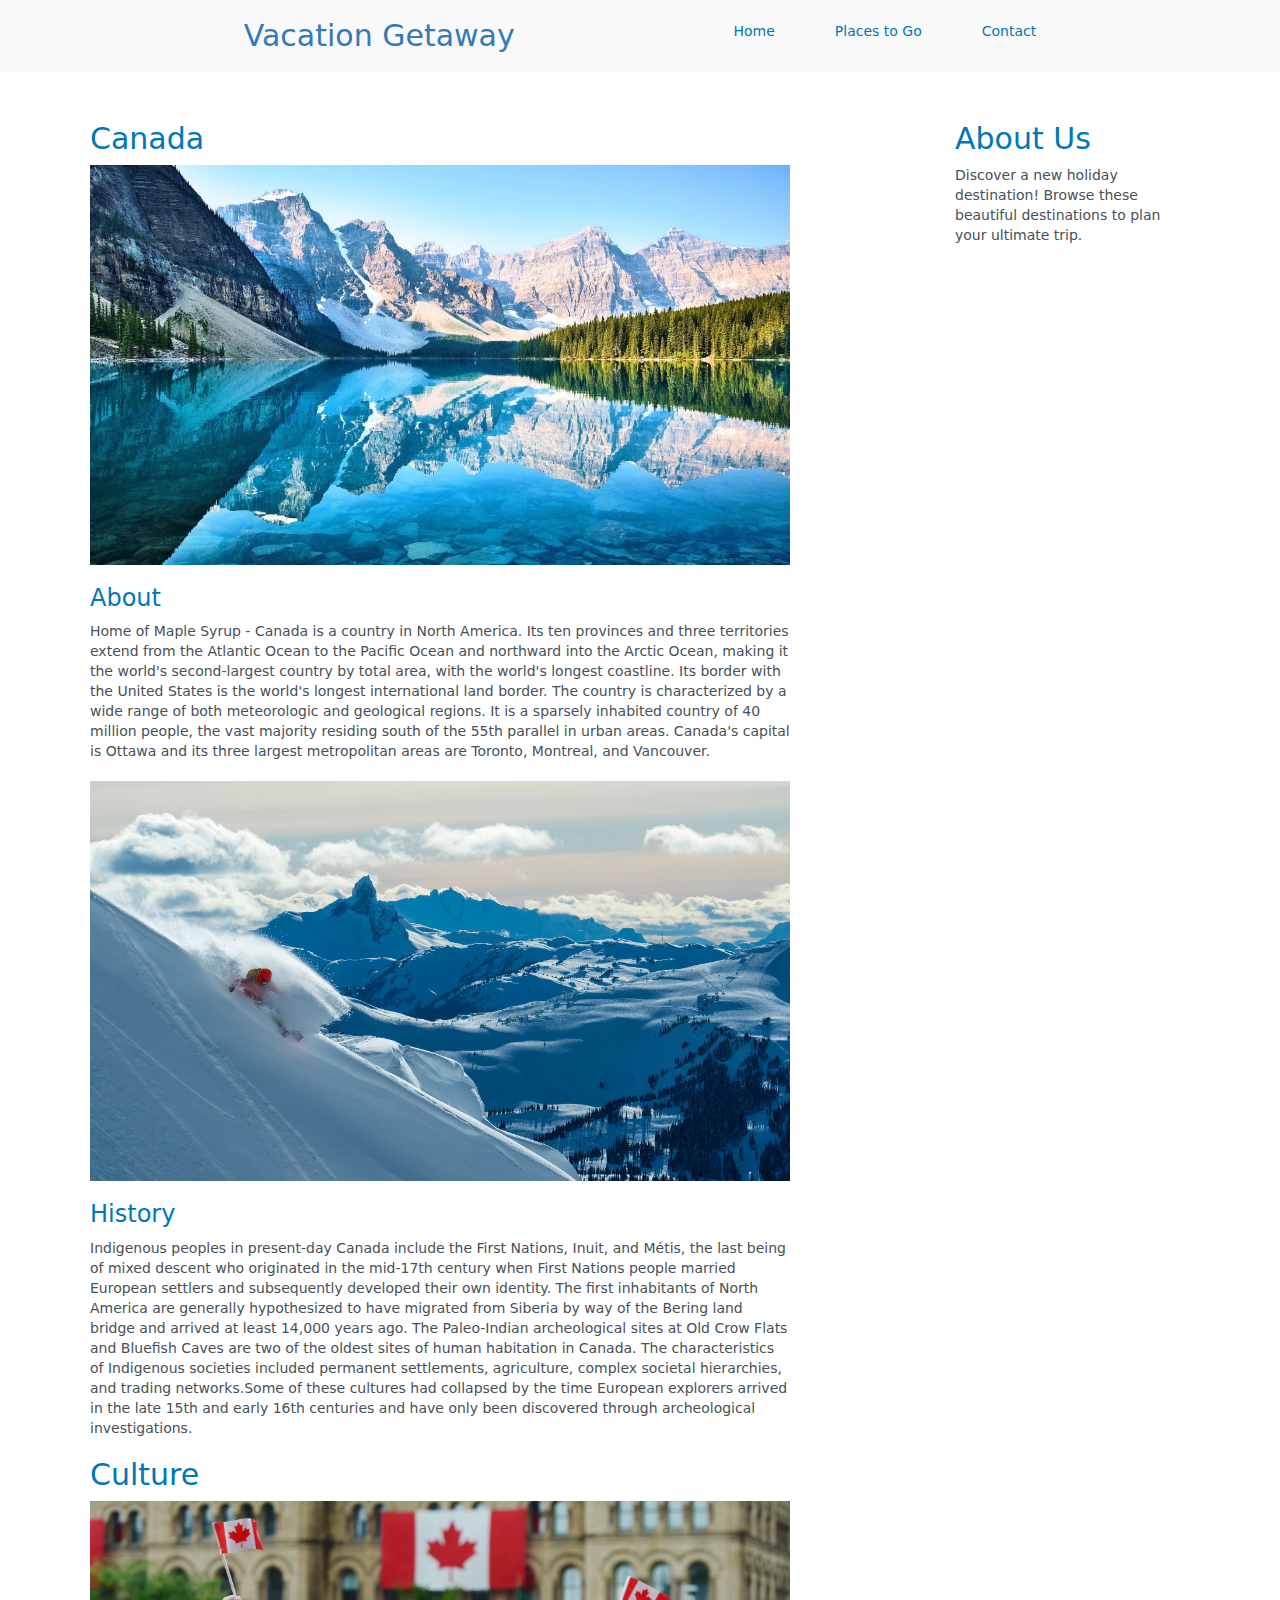
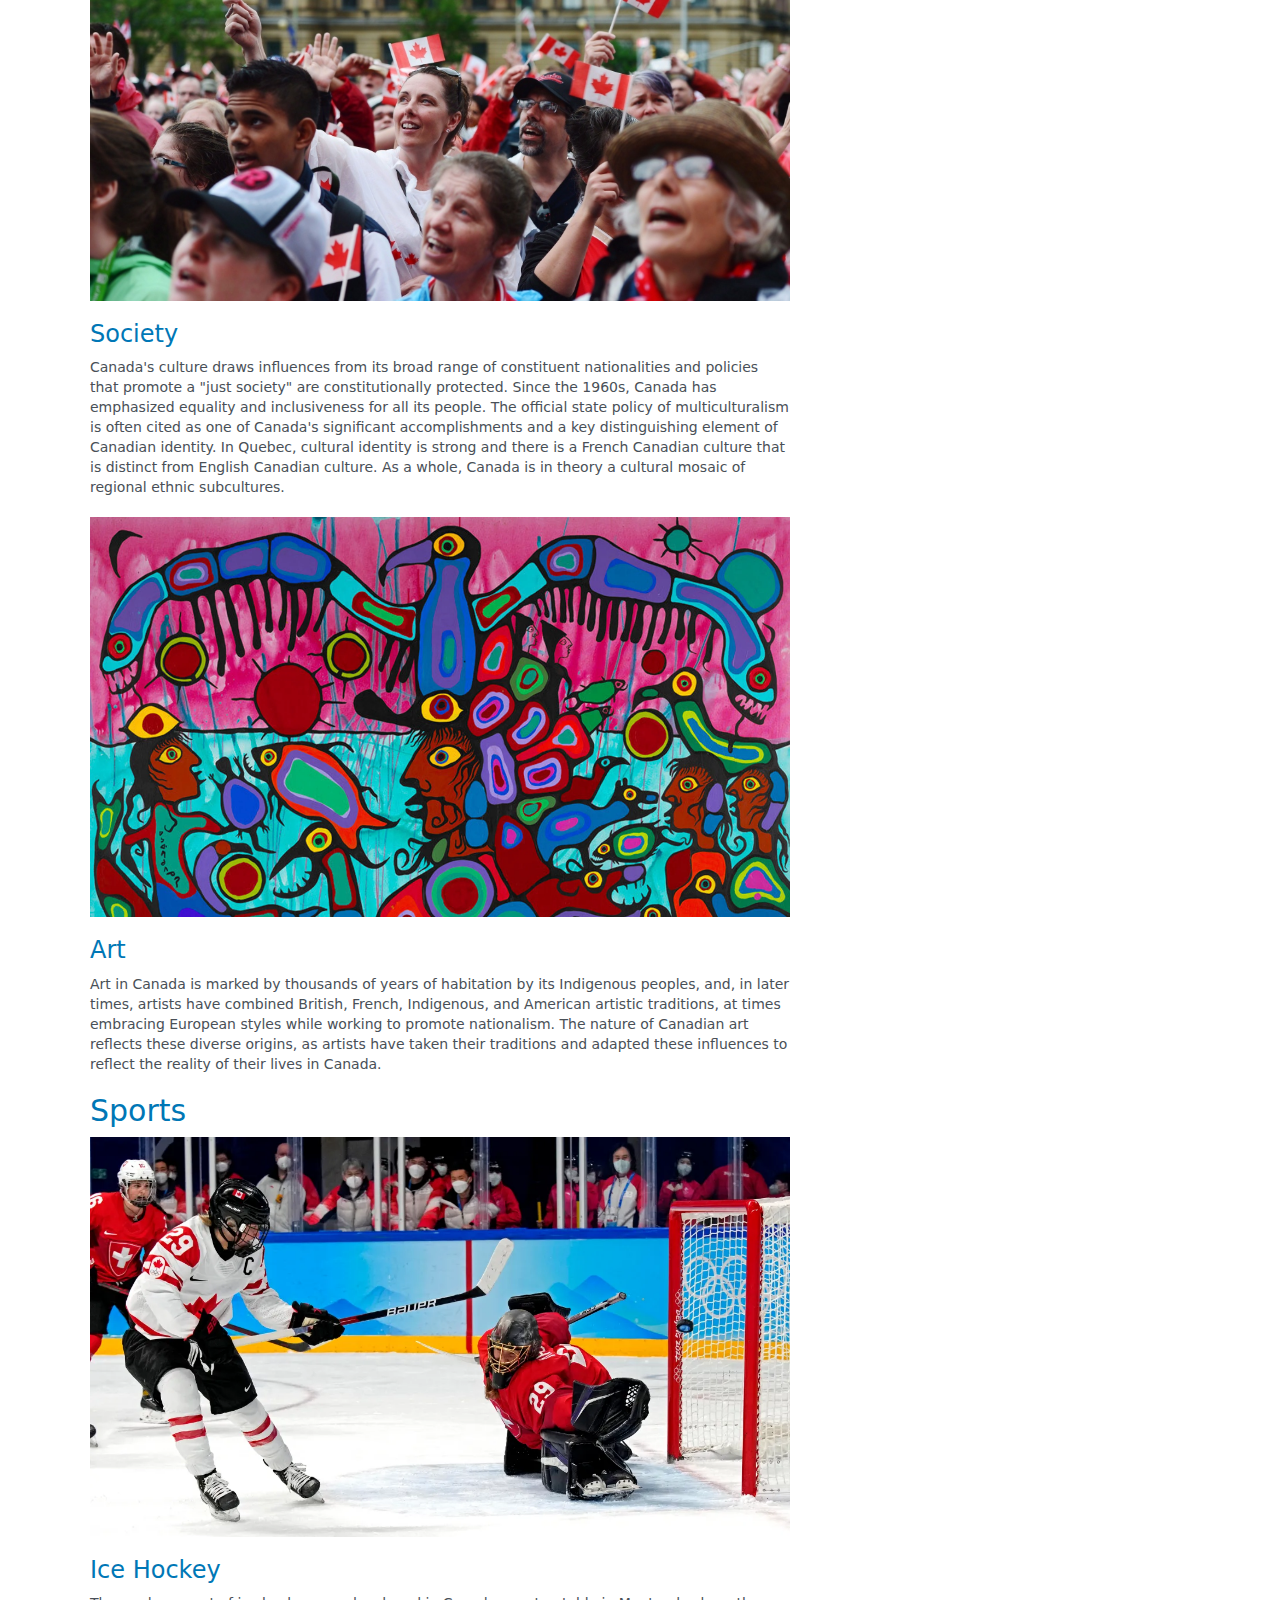
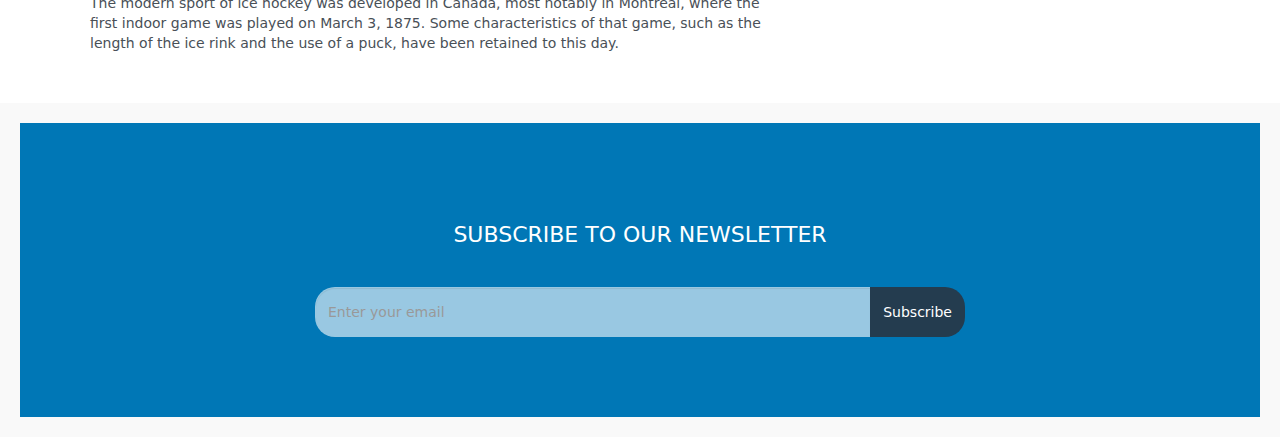
<file: placesToGoCanada.html>
<!DOCTYPE html>
<html lang="en">
  <head>
    <meta charset="UTF-8" />
    <meta name="viewport" content="width=device-width, initial-scale=1.0" />
    <title>Vacation Getaway</title>
    <link rel="stylesheet" href="./style.css" />
    <link
      rel="stylesheet"
      href="https://fonts.googleapis.com/css2?family=Material+Symbols+Outlined:opsz,wght,FILL,GRAD@20..48,100..700,0..1,-50..200"
    />
    <link rel="preconnect" href="https://fonts.googleapis.com" />
    <link rel="preconnect" href="https://fonts.gstatic.com" crossorigin />
    <link
      href="https://fonts.googleapis.com/css2?family=Roboto&display=swap"
      rel="stylesheet"
    />
    <link
      href="//maxcdn.bootstrapcdn.com/bootstrap/3.3.0/css/bootstrap.min.css"
      rel="stylesheet"
      id="bootstrap-css"
    />
    <script src="//maxcdn.bootstrapcdn.com/bootstrap/3.3.0/js/bootstrap.min.js"></script>
    <script src="//code.jquery.com/jquery-1.11.1.min.js"></script>
  </head>

  <!-- header starts -->
  <body>
    <header>
      <nav class="navbar">
        <a href="./index.html" class="nav-branding">Vacation Getaway</a>

        <ul class="nav-menu">
          <li class="nav-item">
            <a href="/index.html" class="nav-link">Home</a>
          </li>

          <!-- dropdown -->
          <div class="dropdown">
            <a href="#" class="nav-link">Places to Go</a>
            <div class="dropdown-content">
              <a href="placesToGoCanada.html" style="color: green">Canada</a>
              <a href="placesToGoGrenada.html" style="color: green">Grenada</a>
              <a href="placesToGoHK.html" style="color: green">Hong Kong</a>
              <a href="placesToGoIndia.html" style="color: green">India</a>
              <a href="placesToGoItaly.html" style="color: green">Italy</a>
              <a href="placesToGoSeychelles.html" style="color: green"
                >Seychelles</a
              >
            </div>
          </div>
          <li class="nav-item">
            <a href="/contact.html" class="nav-link">Contact</a>
          </li>
        </ul>

        <div class="hamburger">
          <span class="bar"></span>
          <span class="bar"></span>
          <span class="bar"></span>
        </div>
      </nav>
    </header>
    <!-- header ends -->
    <!-- main container starts -->

    <div class="main-container">
      <div class="leftcolumn">
        <div class="content-container">
          <h2>Canada</h2>
          <div class="mt10">
            <img src="./canada images/image-1.jpeg" width="700" height="400" />
          </div>
          <h3>About</h3>
          <p class="mt10">
            Home of Maple Syrup - Canada is a country in North America. Its ten
            provinces and three territories extend from the Atlantic Ocean to
            the Pacific Ocean and northward into the Arctic Ocean, making it the
            world's second-largest country by total area, with the world's
            longest coastline. Its border with the United States is the world's
            longest international land border. The country is characterized by a
            wide range of both meteorologic and geological regions. It is a
            sparsely inhabited country of 40 million people, the vast majority
            residing south of the 55th parallel in urban areas. Canada's capital
            is Ottawa and its three largest metropolitan areas are Toronto,
            Montreal, and Vancouver.
          </p>
        </div>

        <div class="content-container">
          <div class="mt10">
            <img src="./canada images/image-2.webp" width="700" height="400" />
          </div>
          <h3>History</h3>
          <p class="mt10">
            Indigenous peoples in present-day Canada include the First Nations,
            Inuit, and Métis, the last being of mixed descent who originated in
            the mid-17th century when First Nations people married European
            settlers and subsequently developed their own identity. The first
            inhabitants of North America are generally hypothesized to have
            migrated from Siberia by way of the Bering land bridge and arrived
            at least 14,000 years ago. The Paleo-Indian archeological sites at
            Old Crow Flats and Bluefish Caves are two of the oldest sites of
            human habitation in Canada. The characteristics of Indigenous
            societies included permanent settlements, agriculture, complex
            societal hierarchies, and trading networks.Some of these cultures
            had collapsed by the time European explorers arrived in the late
            15th and early 16th centuries and have only been discovered through
            archeological investigations.
          </p>
        </div>

        <div class="content-container">
          <h2>Culture</h2>
          <div class="mt10">
            <img src="./canada images/image-3.jpeg" width="700" height="400" />
          </div>
          <h3>Society</h3>
          <p class="mt10">
            Canada's culture draws influences from its broad range of
            constituent nationalities and policies that promote a "just society"
            are constitutionally protected. Since the 1960s, Canada has
            emphasized equality and inclusiveness for all its people. The
            official state policy of multiculturalism is often cited as one of
            Canada's significant accomplishments and a key distinguishing
            element of Canadian identity. In Quebec, cultural identity is strong
            and there is a French Canadian culture that is distinct from English
            Canadian culture. As a whole, Canada is in theory a cultural mosaic
            of regional ethnic subcultures.
          </p>
        </div>

        <div class="content-container">
          <div class="mt10">
            <img
              src="./canada images/Indigenous-art.jpg"
              width="700"
              height="400"
            />
          </div>

          <h3>Art</h3>
          <p class="mt10">
            Art in Canada is marked by thousands of years of habitation by its
            Indigenous peoples, and, in later times, artists have combined
            British, French, Indigenous, and American artistic traditions, at
            times embracing European styles while working to promote
            nationalism. The nature of Canadian art reflects these diverse
            origins, as artists have taken their traditions and adapted these
            influences to reflect the reality of their lives in Canada.
          </p>
        </div>

        <div class="content-container">
          <h2>Sports</h2>
          <div class="mt10">
            <img
              src="./canada images/ice-hockey.jpg"
              width="700"
              height="400"
            />
          </div>
        </div>

        <div class="content-container">
          <h3>Ice Hockey</h3>
          <p class="mt10">
            The modern sport of ice hockey was developed in Canada, most notably
            in Montreal, where the first indoor game was played on March 3,
            1875. Some characteristics of that game, such as the length of the
            ice rink and the use of a puck, have been retained to this day.
          </p>
        </div>
      </div>
      <!-- right column starts -->

      <div class="rightcolumn">
        <div>
          <h2>About Us</h2>
          <p class="mt10">
            Discover a new holiday destination! Browse these beautiful
            destinations to plan your ultimate trip.
          </p>
        </div>
      </div>
      <!-- right column ends -->
    </div>

    <!-- main container ends -->
    <div class="footer">
      <section class="home-newsletter">
        <div class="container">
          <div class="row">
            <div class="col-sm-12">
              <div class="single">
                <h2>Subscribe to our Newsletter</h2>
                <div class="input-group">
                  <input
                    type="email"
                    class="form-control"
                    placeholder="Enter your email"
                  />
                  <span class="input-group-btn">
                    <button class="btn btn-theme" type="submit">
                      Subscribe
                    </button>
                  </span>
                </div>
              </div>
            </div>
          </div>
        </div>
      </section>
    </div>

    <!-- footer starts -->
    <script type="text/javascript" src="javascript.js"></script>
  </body>
</html>
</file>
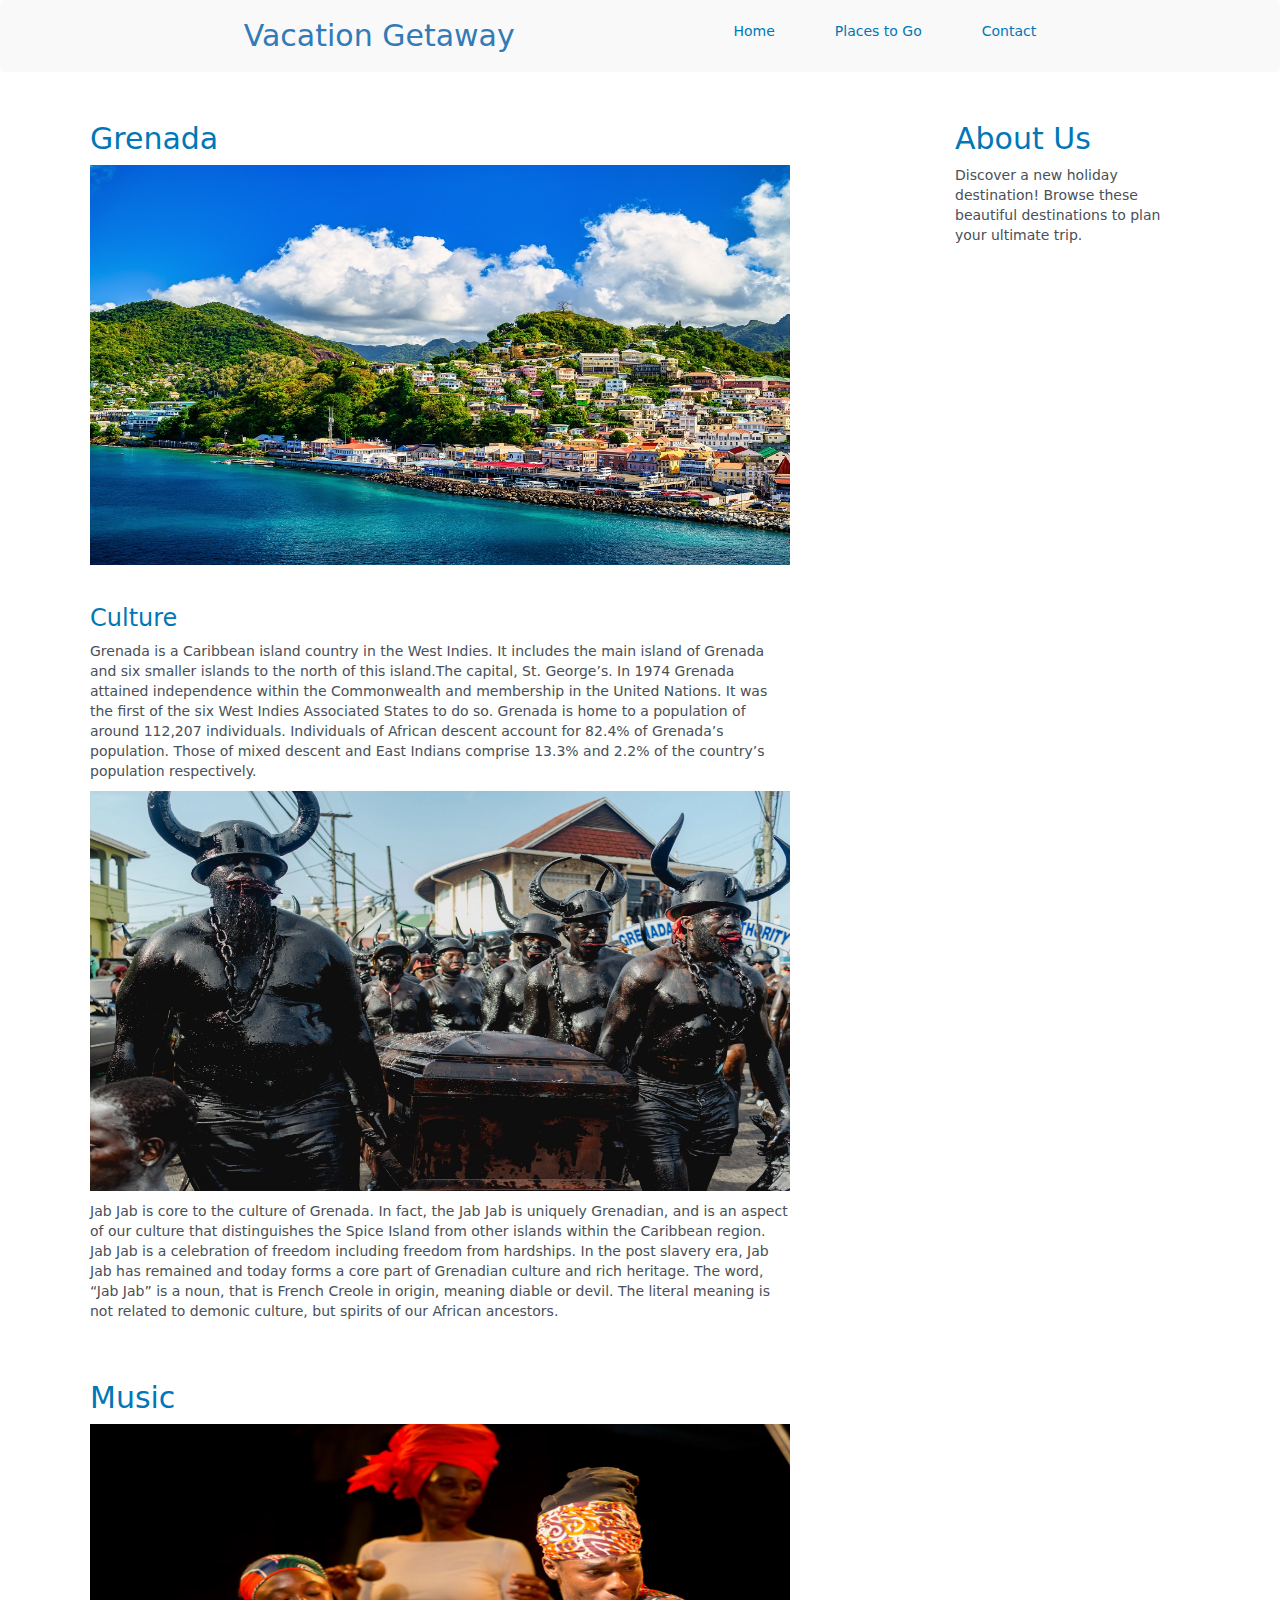
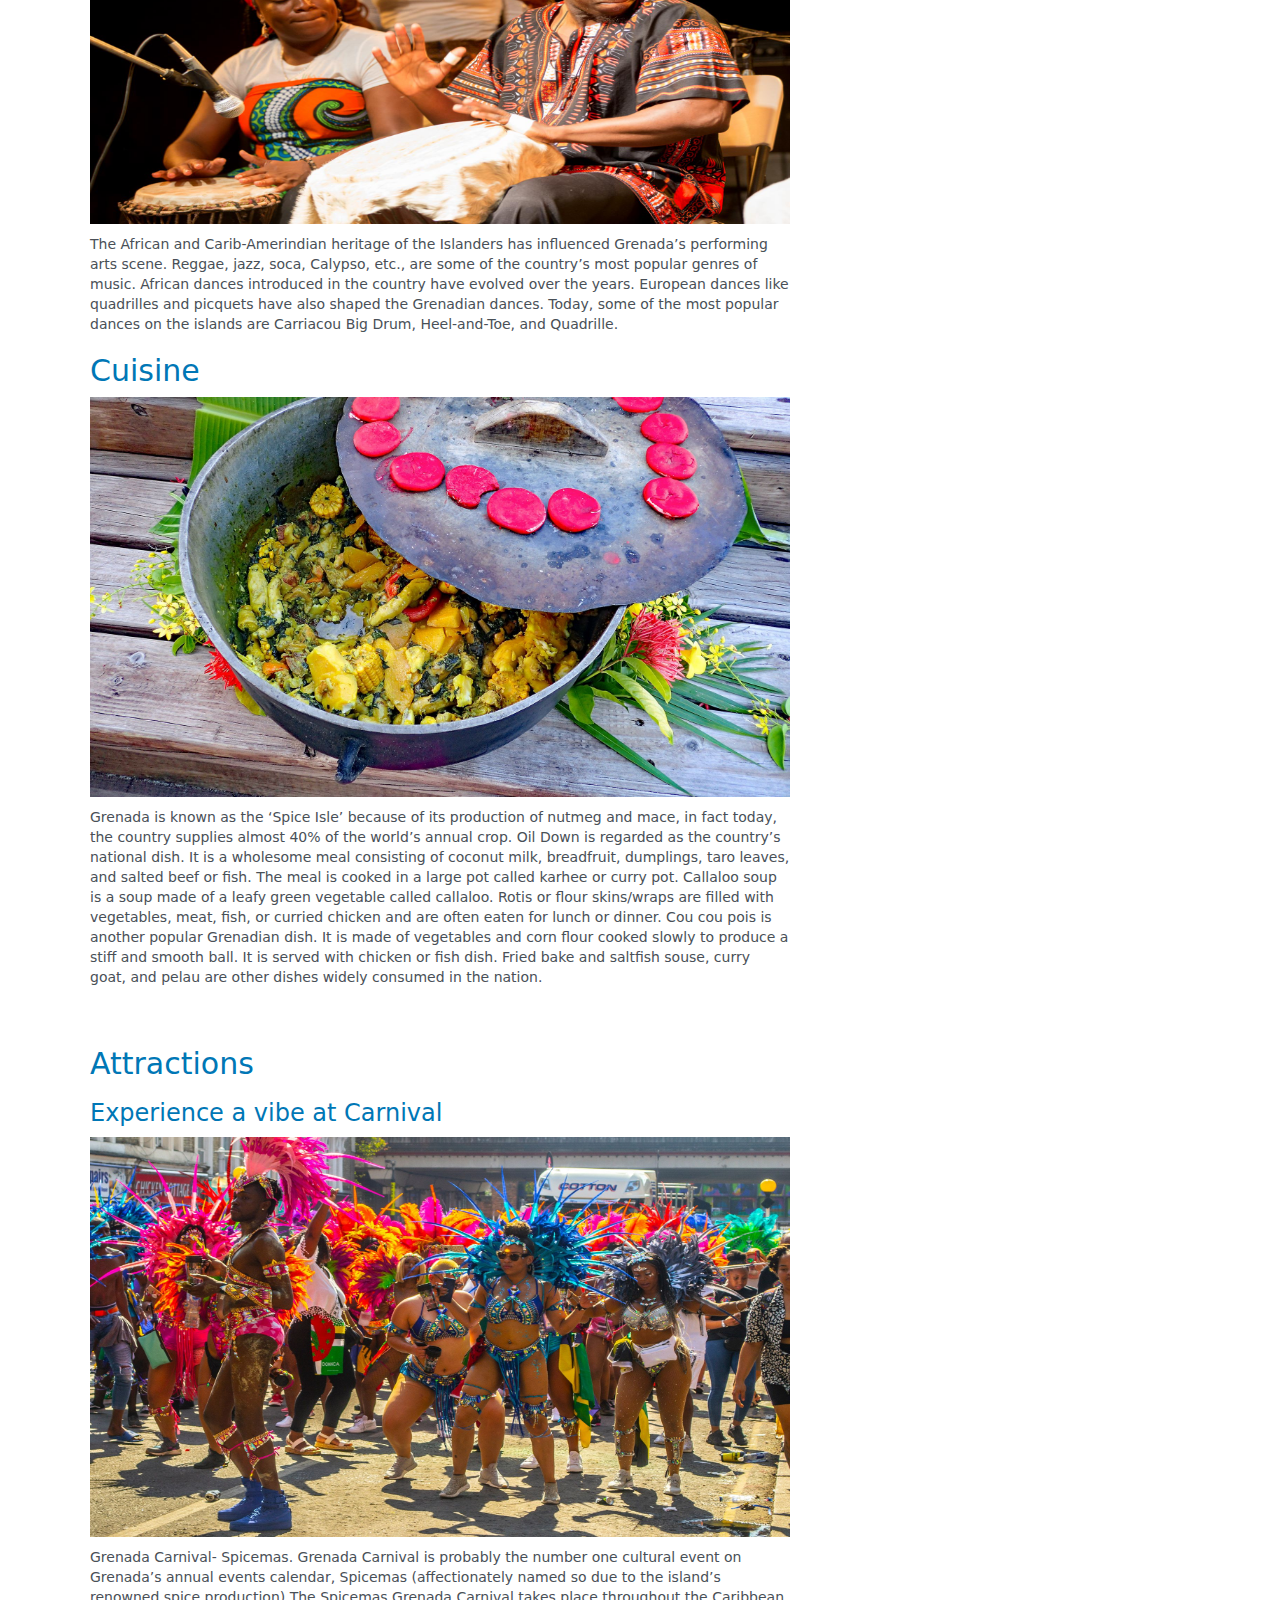
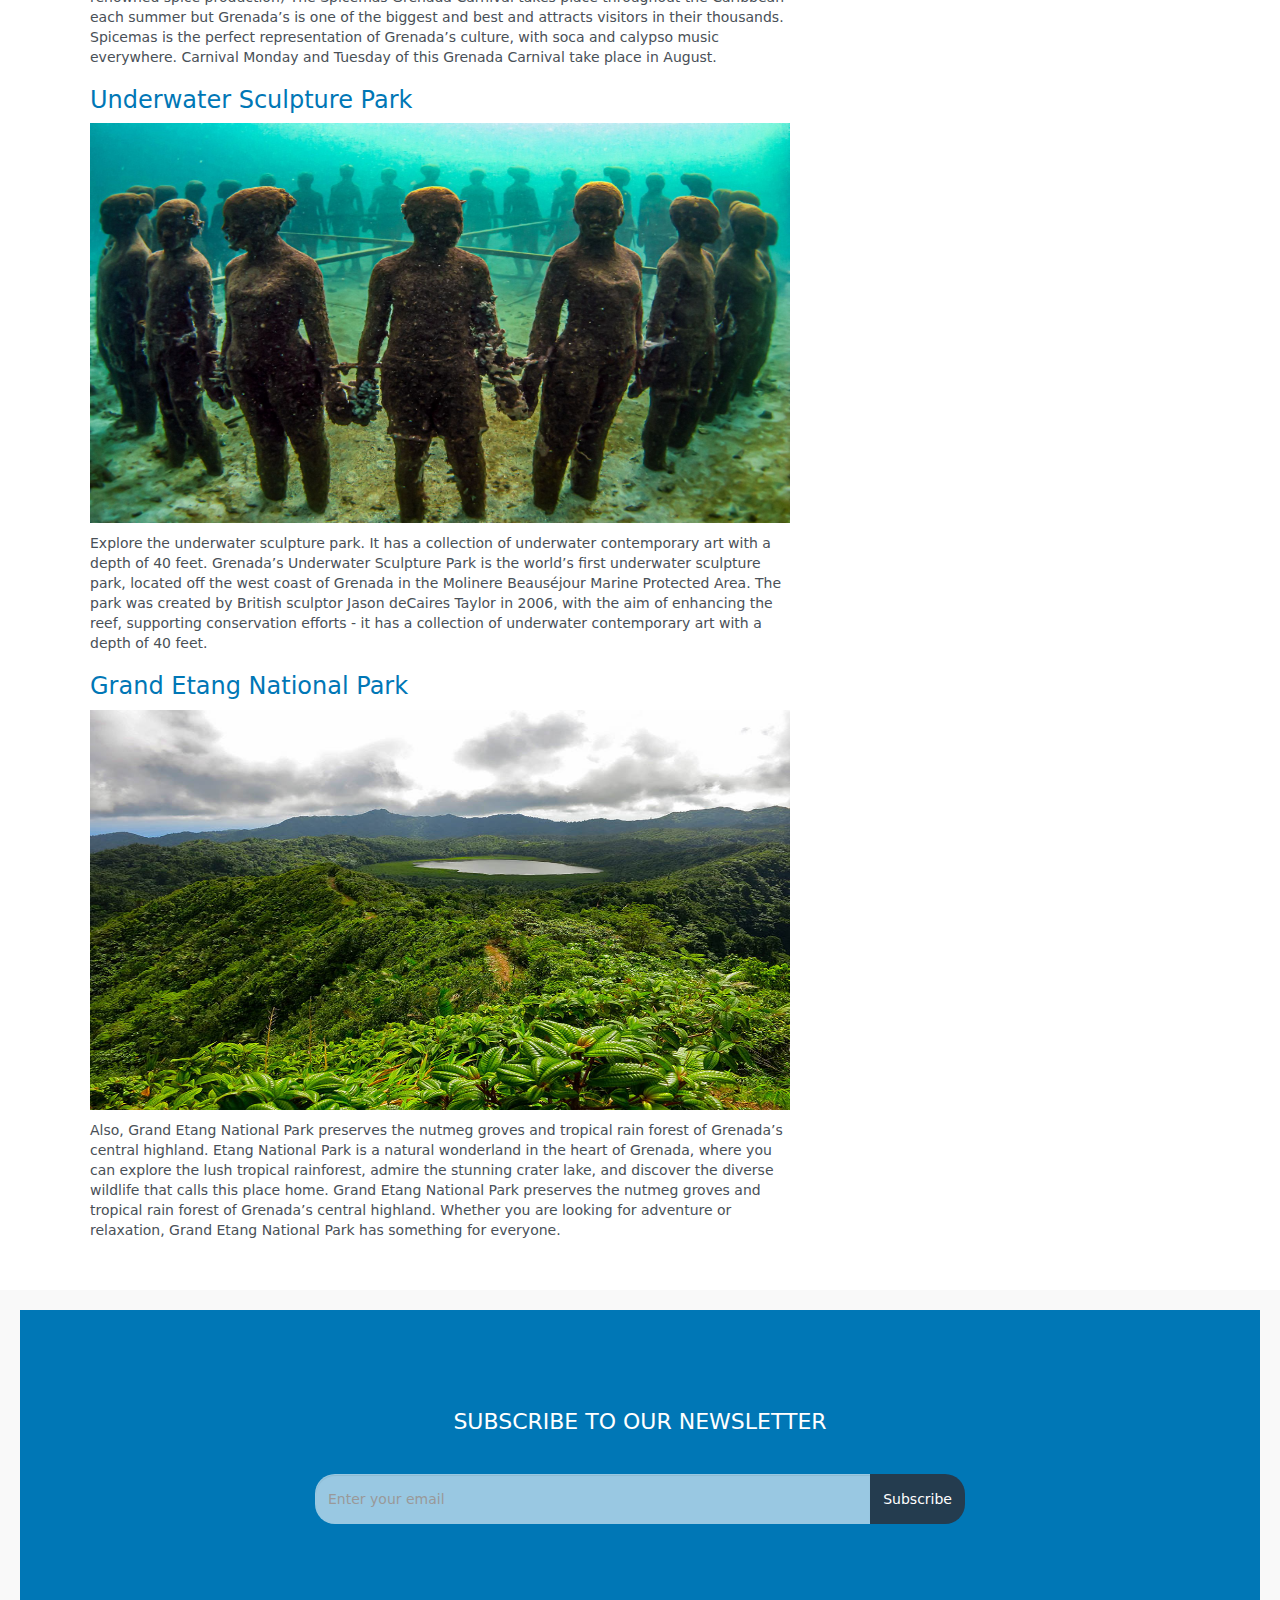
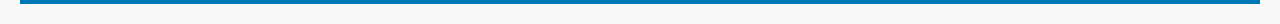
<file: placesToGoGrenada.html>
<!DOCTYPE html>
<html lang="en">
  <head>
    <meta charset="UTF-8" />
    <meta name="viewport" content="width=device-width, initial-scale=1.0" />
    <title>Vacation Getaway</title>
    <link rel="stylesheet" href="./style.css" />
    <link
      rel="stylesheet"
      href="https://fonts.googleapis.com/css2?family=Material+Symbols+Outlined:opsz,wght,FILL,GRAD@20..48,100..700,0..1,-50..200"
    />
    <link rel="preconnect" href="https://fonts.googleapis.com" />
    <link rel="preconnect" href="https://fonts.gstatic.com" crossorigin />
    <link
      href="https://fonts.googleapis.com/css2?family=Roboto&display=swap"
      rel="stylesheet"
    />
    <link
      href="//maxcdn.bootstrapcdn.com/bootstrap/3.3.0/css/bootstrap.min.css"
      rel="stylesheet"
      id="bootstrap-css"
    />
    <script src="//maxcdn.bootstrapcdn.com/bootstrap/3.3.0/js/bootstrap.min.js"></script>
    <script src="//code.jquery.com/jquery-1.11.1.min.js"></script>
  </head>
  <!-- Header starts -->
  <body>
    <header>
      <nav class="navbar">
        <a href="./index.html" class="nav-branding">Vacation Getaway</a>

        <ul class="nav-menu">
          <li class="nav-item">
            <a href="index.html" class="nav-link">Home</a>
          </li>

          <!-- dropdown -->
          <div class="dropdown">
            <a href="#" class="nav-link">Places to Go</a>
            <div class="dropdown-content">
              <a href="placesToGoCanada.html" style="color: green">Canada</a>
              <a href="placesToGoGrenada.html" style="color: green">Grenada</a>
              <a href="placesToGoHK.html" style="color: green">Hong Kong</a>
              <a href="placesToGoIndia.html" style="color: green">India</a>
              <a href="placesToGoItaly.html" style="color: green">Italy</a>
              <a href="placesToGoSeychelles.html" style="color: green"
                >Seychelles</a
              >
            </div>
          </div>
          <li class="nav-item">
            <a href="/contact.html" class="nav-link">Contact</a>
          </li>
        </ul>

        <div class="hamburger">
          <span class="bar"></span>
          <span class="bar"></span>
          <span class="bar"></span>
        </div>
      </nav>
    </header>
    <!-- header ends -->
    <div class="main-container">
      <div class="leftcolumn">
        <div class="content-container">
          <h2>Grenada</h2>
          <div class="grenada">
            <img
              src="./Grenada Images/grenada.jpeg"
              alt="grenada"
              width="700"
              height="400"
            />
          </div>
          <br />
          <div class="content-container">
            <h3>Culture</h3>
            <p class="mt10">
              Grenada is a Caribbean island country in the West Indies. It
              includes the main island of Grenada and six smaller islands to the
              north of this island.The capital, St. George’s. In 1974 Grenada
              attained independence within the Commonwealth and membership in
              the United Nations. It was the first of the six West Indies
              Associated States to do so. Grenada is home to a population of
              around 112,207 individuals. Individuals of African descent account
              for 82.4% of Grenada’s population. Those of mixed descent and East
              Indians comprise 13.3% and 2.2% of the country’s population
              respectively.
            </p>
            <div class="culturepics">
              <!-- <img
                src="Grenada Images/grenada beach.jpeg"
                alt="beach"
                width="700"
                height="400"
              /> -->
              <img
                src="./Grenada Images/jab-jab.jpeg"
                alt="jabjab"
                width="700"
                height="400"
              />
              <p class="mt10">
                Jab Jab is core to the culture of Grenada. In fact, the Jab Jab
                is uniquely Grenadian, and is an aspect of our culture that
                distinguishes the Spice Island from other islands within the
                Caribbean region. Jab Jab is a celebration of freedom including
                freedom from hardships. In the post slavery era, Jab Jab has
                remained and today forms a core part of Grenadian culture and
                rich heritage. The word, “Jab Jab” is a noun, that is French
                Creole in origin, meaning diable or devil. The literal meaning
                is not related to demonic culture, but spirits of our African
                ancestors.
              </p>
            </div>
          </div>
          <br />
          <div class="content-container">
            <h2>Music</h2>
            <div class="musicpic">
              <img
                src="./Grenada Images/music.jpeg"
                alt="music"
                width="700"
                height="400"
              />
            </div>
            <p class="mt10">
              The African and Carib-Amerindian heritage of the Islanders has
              influenced Grenada’s performing arts scene. Reggae, jazz, soca,
              Calypso, etc., are some of the country’s most popular genres of
              music. African dances introduced in the country have evolved over
              the years. European dances like quadrilles and picquets have also
              shaped the Grenadian dances. Today, some of the most popular
              dances on the islands are Carriacou Big Drum, Heel-and-Toe, and
              Quadrille.
            </p>
          </div>
          <div class="content-container">
            <h2>Cuisine</h2>
            <div class="foodpic">
              <img
                src="./Grenada Images/food.jpeg"
                alt="food"
                width="700"
                height="400"
              />
            </div>
            <p class="mt10">
              Grenada is known as the ‘Spice Isle’ because of its production of
              nutmeg and mace, in fact today, the country supplies almost 40% of
              the world’s annual crop. Oil Down is regarded as the country’s
              national dish. It is a wholesome meal consisting of coconut milk,
              breadfruit, dumplings, taro leaves, and salted beef or fish. The
              meal is cooked in a large pot called karhee or curry pot. Callaloo
              soup is a soup made of a leafy green vegetable called callaloo.
              Rotis or flour skins/wraps are filled with vegetables, meat, fish,
              or curried chicken and are often eaten for lunch or dinner. Cou
              cou pois is another popular Grenadian dish. It is made of
              vegetables and corn flour cooked slowly to produce a stiff and
              smooth ball. It is served with chicken or fish dish. Fried bake
              and saltfish souse, curry goat, and pelau are other dishes widely
              consumed in the nation.
            </p>
          </div>
          <br />
          <div class="content-container">
            <h2>Attractions</h2>
            <h3>Experience a vibe at Carnival</h3>
            <div class="carnival pic">
              <img
                src="./Grenada Images/carnival.jpeg"
                alt="carnival"
                width="700"
                height="400"
              />
            </div>
            <p class="mt10">
              Grenada Carnival- Spicemas. Grenada Carnival is probably the
              number one cultural event on Grenada’s annual events calendar,
              Spicemas (affectionately named so due to the island’s renowned
              spice production) The Spicemas Grenada Carnival takes place
              throughout the Caribbean each summer but Grenada’s is one of the
              biggest and best and attracts visitors in their thousands.
              Spicemas is the perfect representation of Grenada’s culture, with
              soca and calypso music everywhere. Carnival Monday and Tuesday of
              this Grenada Carnival take place in August.
            </p>

            <h3>Underwater Sculpture Park</h3>
            <div class="sitepics">
              <img
                src="./Grenada Images/sculpturepark.jpeg"
                alt="sculpturepark"
                width="700"
                height="400"
              />
              <p class="mt10">
                Explore the underwater sculpture park. It has a collection of
                underwater contemporary art with a depth of 40 feet. Grenada’s
                Underwater Sculpture Park is the world’s first underwater
                sculpture park, located off the west coast of Grenada in the
                Molinere Beauséjour Marine Protected Area. The park was created
                by British sculptor Jason deCaires Taylor in 2006, with the aim
                of enhancing the reef, supporting conservation efforts - it has
                a collection of underwater contemporary art with a depth of 40
                feet.
              </p>
            </div>
            <h3>Grand Etang National Park</h3>
            <div class="sitepics">
              <img
                src="./Grenada Images/Grand-Etang.jpeg"
                alt="Grand-Etang"
                width="700"
                height="400"
              />
              <p class="mt10">
                Also, Grand Etang National Park preserves the nutmeg groves and
                tropical rain forest of Grenada’s central highland. Etang
                National Park is a natural wonderland in the heart of Grenada,
                where you can explore the lush tropical rainforest, admire the
                stunning crater lake, and discover the diverse wildlife that
                calls this place home. Grand Etang National Park preserves the
                nutmeg groves and tropical rain forest of Grenada’s central
                highland. Whether you are looking for adventure or relaxation,
                Grand Etang National Park has something for everyone.
              </p>
            </div>
          </div>
        </div>
      </div>

      <div class="rightcolumn">
        <div>
          <h2>About Us</h2>
          <p class="mt10">
            Discover a new holiday destination! Browse these beautiful
            destinations to plan your ultimate trip.
          </p>
        </div>
      </div>
    </div>

    <div class="footer">
      <section class="home-newsletter">
        <div class="container">
          <div class="row">
            <div class="col-sm-12">
              <div class="single">
                <h2>Subscribe to our Newsletter</h2>
                <div class="input-group">
                  <input
                    type="email"
                    class="form-control"
                    placeholder="Enter your email"
                  />
                  <span class="input-group-btn">
                    <button class="btn btn-theme" type="submit">
                      Subscribe
                    </button>
                  </span>
                </div>
              </div>
            </div>
          </div>
        </div>
      </section>
    </div>

    <script type="text/javascript" src="javascript.js"></script>
  </body>
</html>
</file>
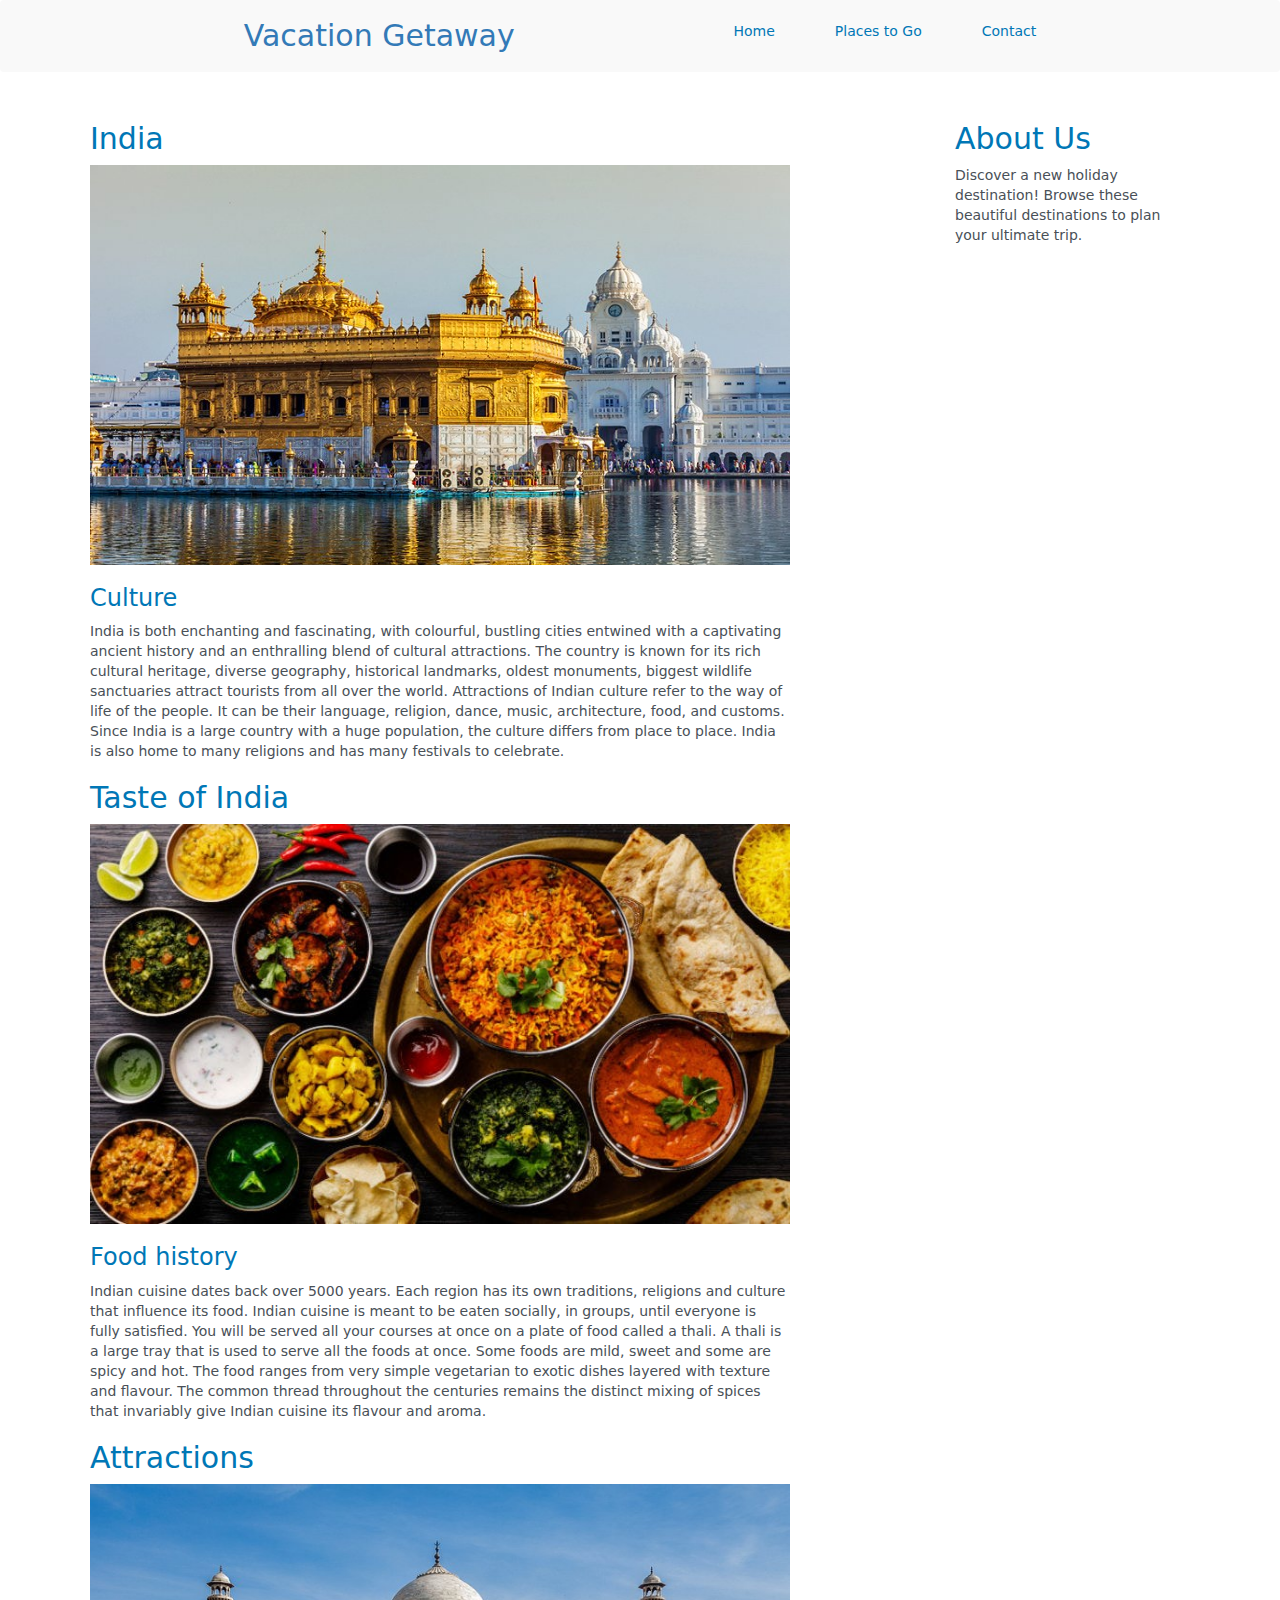
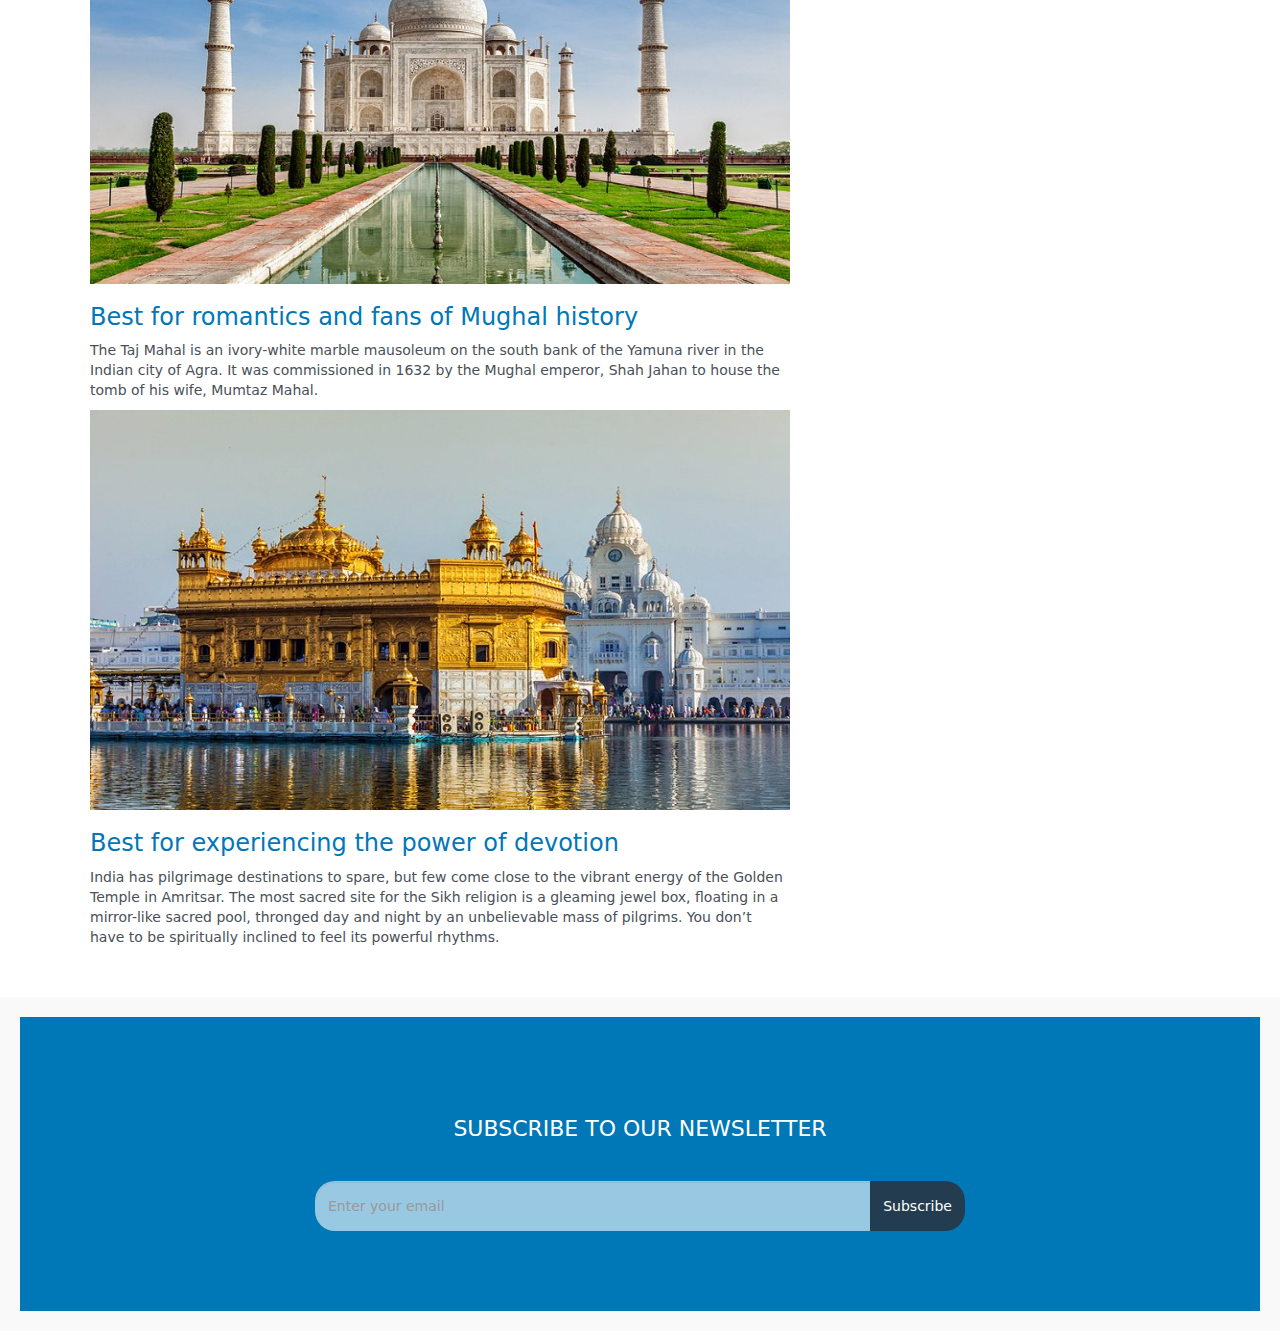
<file: placesToGoIndia.html>
<!DOCTYPE html>
<html lang="en">
  <head>
    <meta charset="UTF-8" />
    <meta name="viewport" content="width=device-width, initial-scale=1.0" />
    <title>Vacation Getaway</title>
    <link rel="stylesheet" href="./style.css" />
    <link
      rel="stylesheet"
      href="https://fonts.googleapis.com/css2?family=Material+Symbols+Outlined:opsz,wght,FILL,GRAD@20..48,100..700,0..1,-50..200"
    />
    <link rel="preconnect" href="https://fonts.googleapis.com" />
    <link rel="preconnect" href="https://fonts.gstatic.com" crossorigin />
    <link
      href="https://fonts.googleapis.com/css2?family=Roboto&display=swap"
      rel="stylesheet"
    />
    <link
      href="//maxcdn.bootstrapcdn.com/bootstrap/3.3.0/css/bootstrap.min.css"
      rel="stylesheet"
      id="bootstrap-css"
    />
    <script src="//maxcdn.bootstrapcdn.com/bootstrap/3.3.0/js/bootstrap.min.js"></script>
    <script src="//code.jquery.com/jquery-1.11.1.min.js"></script>
  </head>

  <!-- hearder starts -->
  <body>
    <header>
      <nav class="navbar">
        <a href="./index.html" class="nav-branding">Vacation Getaway</a>

        <ul class="nav-menu">
          <li class="nav-item">
            <a href="index.html" class="nav-link">Home</a>
          </li>

          <!-- dropdown -->
          <div class="dropdown">
            <a href="#" class="nav-link">Places to Go</a>
            <div class="dropdown-content">
              <a href="placesToGoCanada.html" style="color: green">Canada</a>
              <a href="placesToGoGrenada.html" style="color: green">Grenada</a>
              <a href="placesToGoHK.html" style="color: green">Hong Kong</a>
              <a href="placesToGoIndia.html" style="color: green">India</a>
              <a href="placesToGoItaly.html" style="color: green">Italy</a>
              <a href="placesToGoSeychelles.html" style="color: green"
                >Seychelles</a
              >
            </div>
          </div>
          <li class="nav-item">
            <a href="/contact.html" class="nav-link">Contact</a>
          </li>
        </ul>

        <div class="hamburger">
          <span class="bar"></span>
          <span class="bar"></span>
          <span class="bar"></span>
        </div>
      </nav>
    </header>
    <!-- header ends -->
    <!-- main container starts -->
    <div class="main-container">
      <div class="leftcolumn">
        <div class="content-container">
          <h2>India</h2>
          <img src="./indiapic/Golden temple.jpg" width="700" height="400" />
          <h3>Culture</h3>
          <p class="mt10">
            India is both enchanting and fascinating, with colourful, bustling
            cities entwined with a captivating ancient history and an
            enthralling blend of cultural attractions. The country is known for
            its rich cultural heritage, diverse geography, historical landmarks,
            oldest monuments, biggest wildlife sanctuaries attract tourists from
            all over the world. Attractions of Indian culture refer to the way
            of life of the people. It can be their language, religion, dance,
            music, architecture, food, and customs. Since India is a large
            country with a huge population, the culture differs from place to
            place. India is also home to many religions and has many festivals
            to celebrate.
          </p>
        </div>

        <div class="content-container">
          <h2>Taste of India</h2>
          <img src="./indiapic/Indian food 2.jpg" width="700" height="400" />
          <h3>Food history</h3>
          <p class="mt10">
            Indian cuisine dates back over 5000 years. Each region has its own
            traditions, religions and culture that influence its food. Indian
            cuisine is meant to be eaten socially, in groups, until everyone is
            fully satisfied. You will be served all your courses at once on a
            plate of food called a thali. A thali is a large tray that is used
            to serve all the foods at once. Some foods are mild, sweet and some
            are spicy and hot. The food ranges from very simple vegetarian to
            exotic dishes layered with texture and flavour. The common thread
            throughout the centuries remains the distinct mixing of spices that
            invariably give Indian cuisine its flavour and aroma.
          </p>
        </div>

        <div class="content-container">
          <h2>Attractions</h2>
          <img src="./indiapic/Taj Mahal.jpg" width="700" height="400" />
          <h3>Best for romantics and fans of Mughal history</h3>
          <p class="mt10">
            The Taj Mahal is an ivory-white marble mausoleum on the south bank
            of the Yamuna river in the Indian city of Agra. It was commissioned
            in 1632 by the Mughal emperor, Shah Jahan to house the tomb of his
            wife, Mumtaz Mahal.
          </p>
          <img src="./indiapic/Golden temple.jpg" width="700" height="400" />
          <h3>Best for experiencing the power of devotion</h3>
          <p class="mt10">
            India has pilgrimage destinations to spare, but few come close to
            the vibrant energy of the Golden Temple in Amritsar. The most sacred
            site for the Sikh religion is a gleaming jewel box, floating in a
            mirror-like sacred pool, thronged day and night by an unbelievable
            mass of pilgrims. You don’t have to be spiritually inclined to feel
            its powerful rhythms. 
          </p>
        </div>
      </div>
      <!-- right column starts -->
      <div class="rightcolumn">
        <div>
          <h2>About Us</h2>
          <p class="mt10">
            Discover a new holiday destination! Browse these beautiful
            destinations to plan your ultimate trip.
          </p>
        </div>
      </div>
      <!-- right column ends -->
    </div>
    <!-- main container ends -->
    <div class="footer">
      <section class="home-newsletter">
        <div class="container">
          <div class="row">
            <div class="col-sm-12">
              <div class="single">
                <h2>Subscribe to our Newsletter</h2>
                <div class="input-group">
                  <input
                    type="email"
                    class="form-control"
                    placeholder="Enter your email"
                  />
                  <span class="input-group-btn">
                    <button class="btn btn-theme" type="submit">
                      Subscribe
                    </button>
                  </span>
                </div>
              </div>
            </div>
          </div>
        </div>
      </section>
    </div>

    <!-- footer starts -->

    <script type="text/javascript" src="javascript.js"></script>
  </body>
</html>
</file>
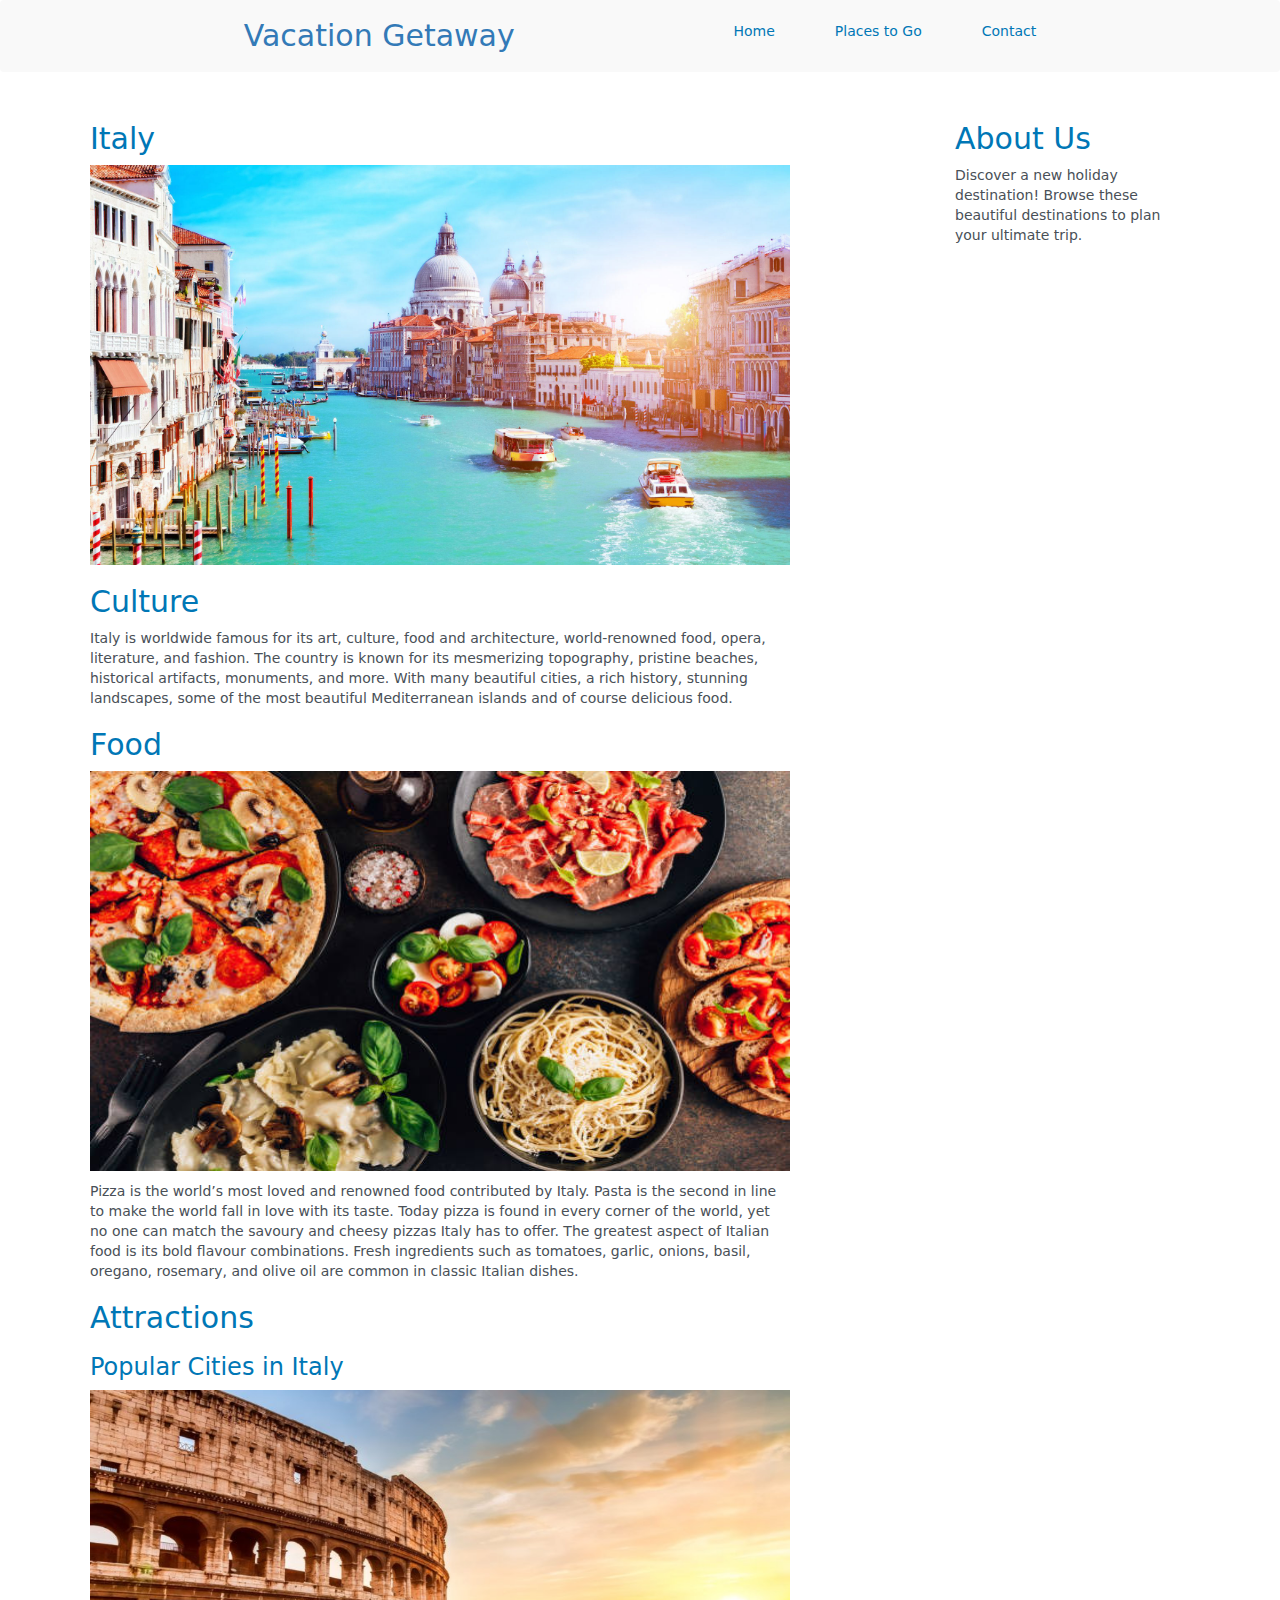
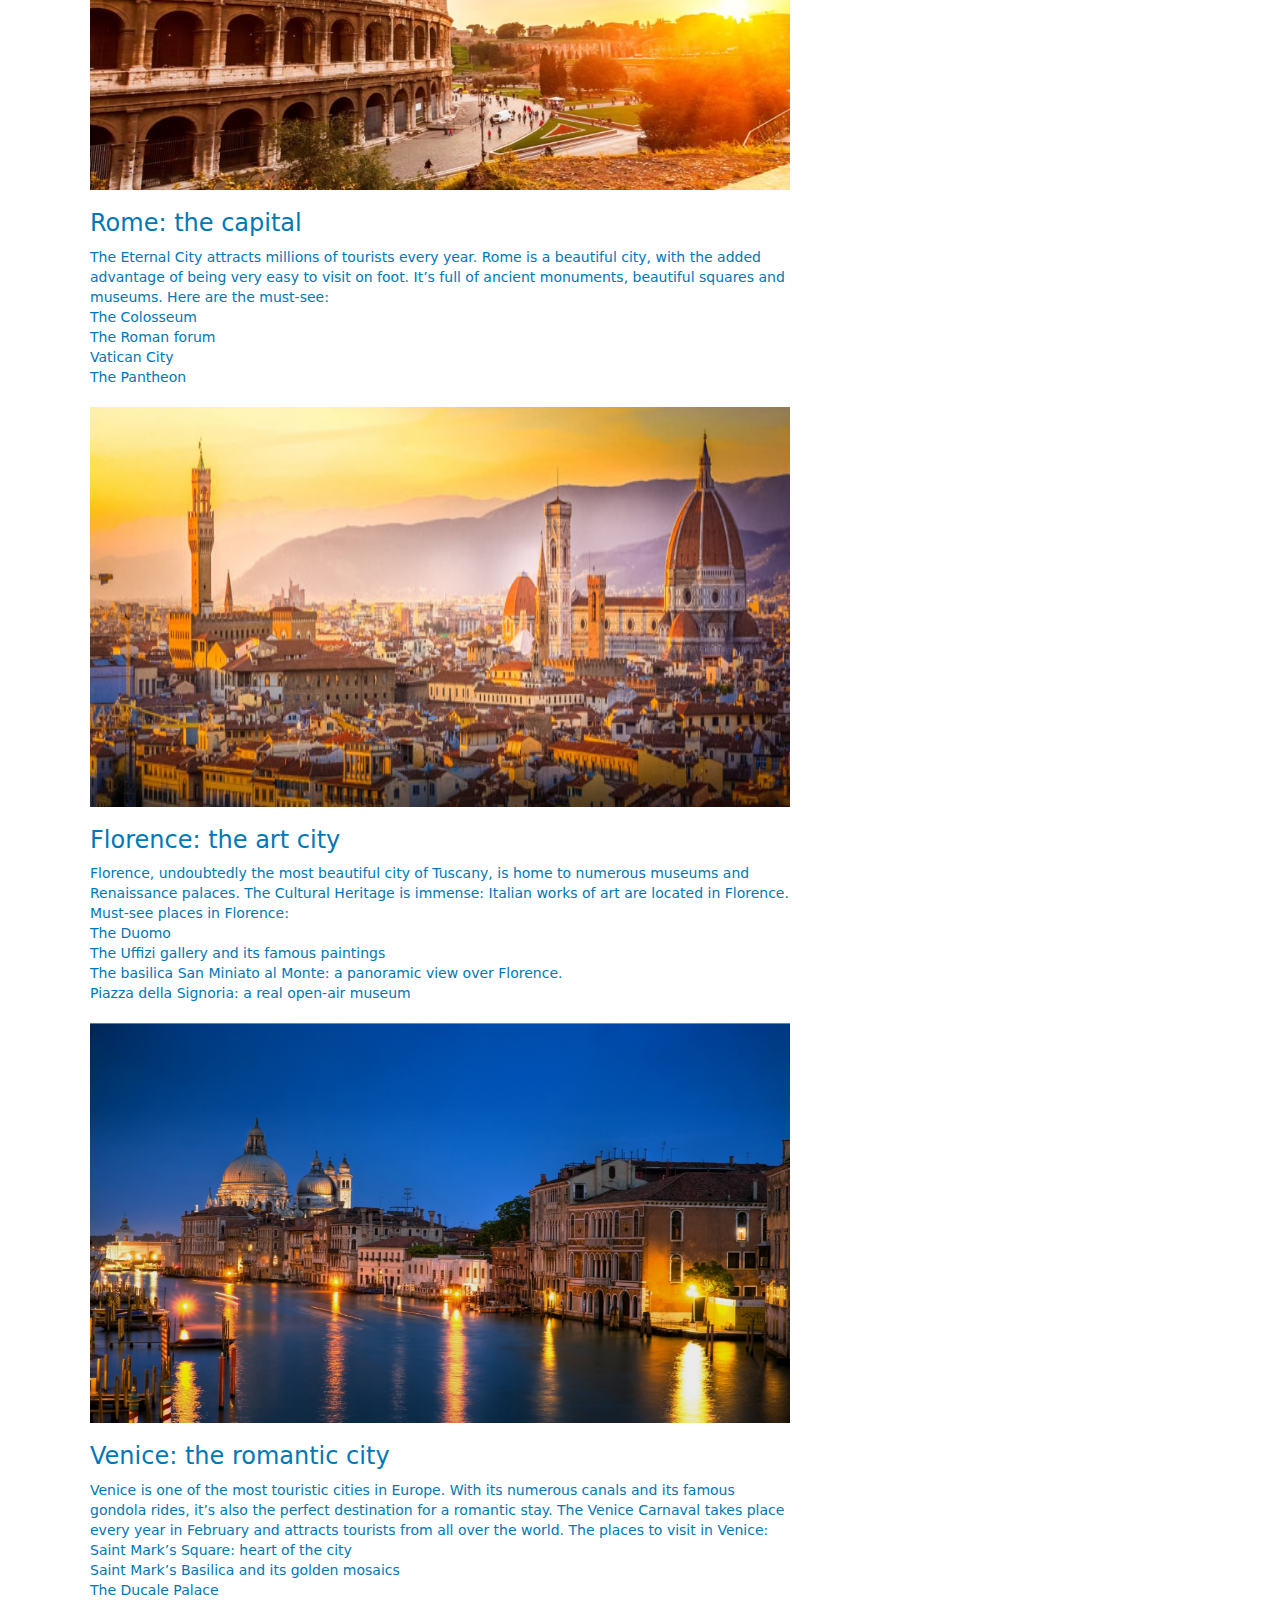
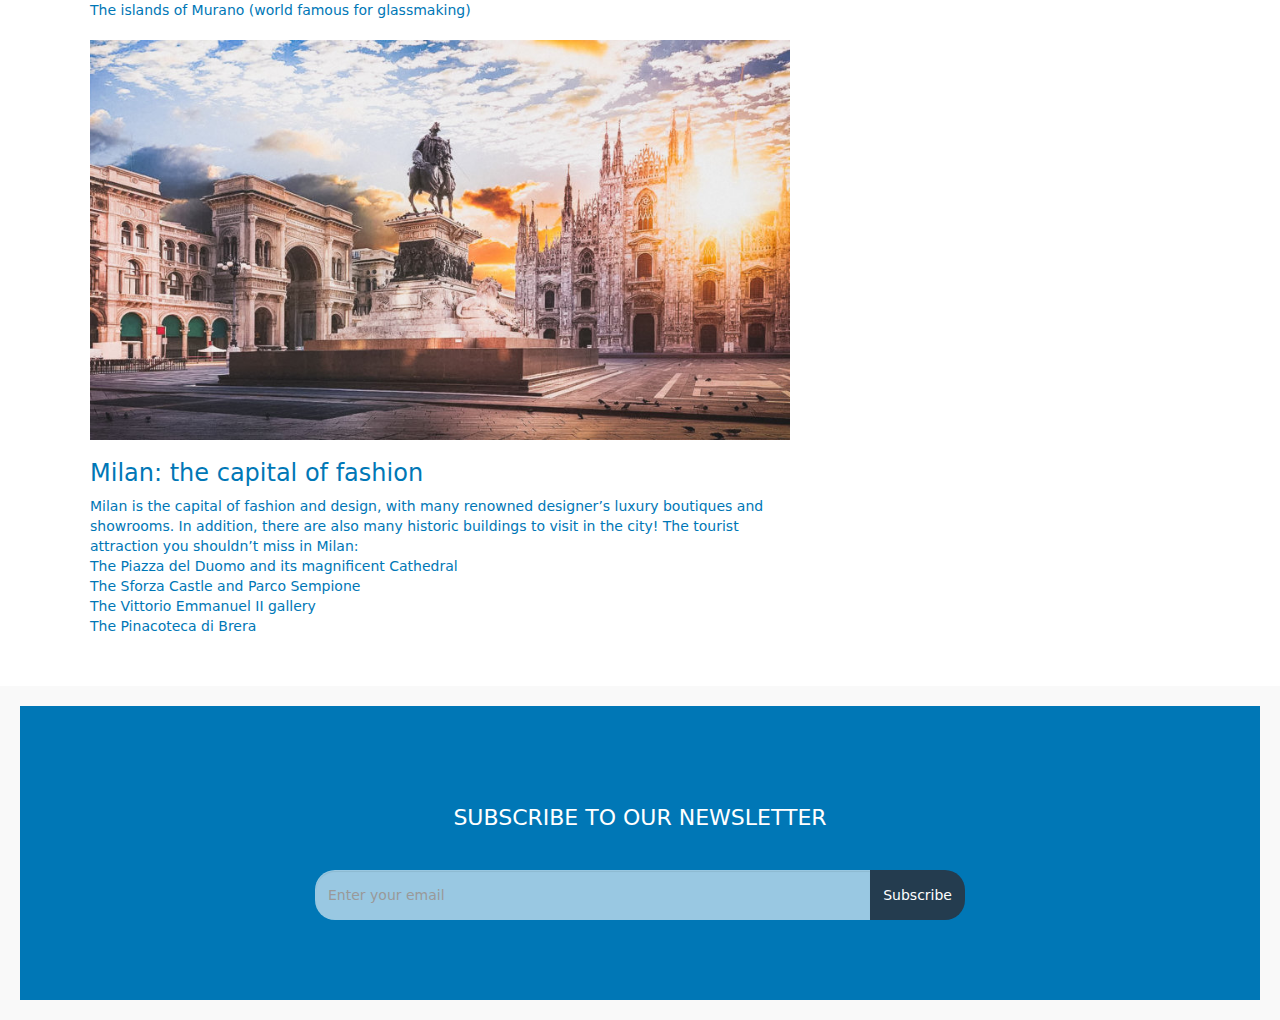
<file: placesToGoItaly.html>
<!DOCTYPE html>
<html lang="en">
<head>
    <meta charset="UTF-8">
    <meta name="viewport" content="width=device-width, initial-scale=1.0">
    <title>Vacation Getaway</title>
    <link
      rel="stylesheet"
      href="https://fonts.googleapis.com/css2?family=Material+Symbols+Outlined:opsz,wght,FILL,GRAD@20..48,100..700,0..1,-50..200"
    />
    <link rel="preconnect" href="https://fonts.googleapis.com" />
    <link rel="preconnect" href="https://fonts.gstatic.com" crossorigin />
    <link
      href="https://fonts.googleapis.com/css2?family=Roboto&display=swap"
      rel="stylesheet"
    />
    <link rel="stylesheet" href="./style.css" />
    <link href="//maxcdn.bootstrapcdn.com/bootstrap/3.3.0/css/bootstrap.min.css" rel="stylesheet" id="bootstrap-css">
<script src="//maxcdn.bootstrapcdn.com/bootstrap/3.3.0/js/bootstrap.min.js"></script>
<script src="//code.jquery.com/jquery-1.11.1.min.js"></script>

</head>
<body>
    <header>
        <nav class="navbar">
          <a href="./index.html" class="nav-branding">Vacation Getaway</a>
  
          <ul class="nav-menu">
            <li class="nav-item">
              <a href="index.html" class="nav-link">Home</a>
            </li>
            
            <!-- dropdown -->
            <div class="dropdown">
              <a href="#" class="nav-link">Places to Go</a>
              <div class="dropdown-content">
                <a href="placesToGoCanada.html" style="color: green">Canada</a>
                <a href="placesToGoGrenada.html" style="color: green">Grenada</a>
                <a href="placesToGoHK.html" style="color: green"
                  >Hong Kong</a>
                <a href="placesToGoIndia.html" style="color: green">India</a>
                <a href="placesToGoItaly.html" style="color: green">Italy</a>
                <a href="placesToGoSeychelles.html" style="color: green">Seychelles</a>
              </div>
            </div>
            <li class="nav-item">
              <a href="/contact.html" class="nav-link">Contact</a>
            </li>
          </ul>
  
          <div class="hamburger">
            <span class="bar"></span>
            <span class="bar"></span>
            <span class="bar"></span>
          </div>
        </nav>
      </header>

      <div class="main-container">
        <div class="leftcolumn">
          <div class="content-container">
            <h2>Italy</h2>
              <div class="venicephoto">
                <img src="./Italy images/Venice.jpg" alt="venice" width="700" height="400">
                  <h2>Culture</h2>
                  <p class="mt10">
                  Italy is worldwide famous for its art, culture, food and architecture, world-renowned food, opera, literature, and fashion. The country is known for its mesmerizing topography, pristine beaches, historical artifacts, monuments, and more. With many beautiful cities, a rich history, stunning landscapes, some of the most beautiful Mediterranean islands and of course delicious food.
                  </p>
            </div>
          <div class="content-container">
            <h2>Food</h2>
              <div class="foodpic">
                <img src="./Italy images/Italian food.jpg" alt="Italianfood" width="700" height="400">   
              </div>
              <p class="mt10">
                Pizza is the world’s most loved and renowned food contributed by Italy. Pasta is the second in line to make the world fall in love with its taste. Today pizza is found in every corner of the world, yet no one can match the savoury and cheesy pizzas Italy has to offer.
                The greatest aspect of Italian food is its bold flavour combinations. Fresh ingredients such as tomatoes, garlic, onions, basil, oregano, rosemary, and olive oil are common in classic Italian dishes.</p>
              </div>
          <div class="content-container">
            <h2>Attractions</h2>
              <h3>Popular Cities in Italy</h3>
              <div class="Romepic">
            <img src="./Italy images/The Colosseum Rome.jpg" alt="Rome" width="700" height="400">
          </div>
          <p class="mt10">
            <h3>Rome: the capital</h3>
            The Eternal City attracts millions of tourists every year.
            Rome is a beautiful city, with the added advantage of being very easy to visit on foot. It’s full of ancient monuments, beautiful squares and museums. Here are the must-see:
        
        <ul>
            <li>The Colosseum</li>
            <li>The Roman forum</li>
            <li>Vatican City</li>
            <li>The Pantheon</li>
        </ul>
        </p>
          </div>

           <div class="content-container">
          <div class="Florencepic">
            <img src="./Italy images/Florence.jpg" alt="Florence" width="700" height="400">
          </div>
          <p class="mt10">
            <h3>Florence: the art city</h3>
            Florence, undoubtedly the most beautiful city of Tuscany, is home to numerous museums and Renaissance palaces. The Cultural Heritage is immense: Italian works of art are located in Florence. 
            Must-see places in Florence:
          <ul>
            <li>The Duomo</li>
            <li>The Uffizi gallery and its famous paintings</li>
            <li>The basilica San Miniato al Monte: a panoramic view over Florence. </li>
            <li>Piazza della Signoria: a real open-air museum</li>
          </ul>
          </p>
          </div>
    
          <div class="content-container">
          <div class="Venicepic">
            <img src="./Italy images/Venice 2.jpg" alt="Venice" width="700" height="400">
          </div>
          <p class="mt10">
            <h3>Venice: the romantic city</h3>
            Venice is one of the most touristic cities in Europe. With its numerous canals and its famous gondola rides, it’s also the perfect destination for a romantic stay. The Venice Carnaval takes place every year in February and attracts tourists from all over the world.
            The places to visit in Venice:
          <ul>
            <li>Saint Mark’s Square: heart of the city </li>
            <li>Saint Mark’s Basilica and its golden mosaics</li>
            <li>The Ducale Palace</li>
            <li>The islands of Murano (world famous for glassmaking)</li>
          </ul>
          </p>
        </div>
    
        <div class="content-container">
        <div class="Milanpic">
            <img src="./Italy images/Milan.jpg" alt="Milan" width="700" height="400">
        </div>
        <p class="mt10">
            <h3>Milan: the capital of fashion</h3>
            Milan is the capital of fashion and design, with many renowned designer’s luxury boutiques and showrooms. In addition, there are also many historic buildings to visit in the city!
            The tourist attraction you shouldn’t miss in Milan:
        <ul>
            <li>The Piazza del Duomo and its magnificent Cathedral </li>
            <li>The Sforza Castle and Parco Sempione</li>
            <li>The Vittorio Emmanuel II gallery </li>
            <li>The Pinacoteca di Brera </li>
        </ul>
        </p>
        </div>
        </div>
        </div>

      <div class="rightcolumn">
        <div>
          <h2>About Us</h2>
          <p class="mt10">
            Discover a new holiday destination! Browse these beautiful
            destinations to plan your ultimate trip.
          </p>
      </div>
      </div>
      </div>
    <!-- main container ends -->
    <div class="footer">
      <section class="home-newsletter">
        <div class="container">
          <div class="row">
            <div class="col-sm-12">
              <div class="single">
                <h2>Subscribe to our Newsletter</h2>
                <div class="input-group">
                  <input
                    type="email"
                    class="form-control"
                    placeholder="Enter your email"
                  />
                  <span class="input-group-btn">
                    <button class="btn btn-theme" type="submit">
                      Subscribe
                    </button>
                  </span>
                </div>
              </div>
            </div>
          </div>
        </div>
      </section>
    </div>


    <!-- footer starts -->

    <script type="text/javascript" src="javascript.js"></script>
</body>
</html>
</file>
<file: style.css>
* {
  margin: 0;
  padding: 0;
  box-sizing: border-box;
  font-family: system-ui, -apple-system, BlinkMacSystemFont, "Segoe UI", Roboto,
    Oxygen, Ubuntu, Cantarell, "Open Sans", "Helvetica Neue", sans-serif;
}

/* header */
a {
  color: #0077b6;
  text-decoration: none;
}

li {
  list-style: none;
}

/* nav bar */
.navbar {
  min-height: 70px;
  display: flex;
  justify-content: space-between;
  align-items: center;
  padding: 0 24px;
  background-color: #f9f9f9;
}

.nav-menu {
  display: flex;
  justify-content: space-between;
  align-items: center;
  gap: 60px;
}

.nav-branding {
  font-size: 3rem;
  font-weight: 300;
  text-decoration: none;
}

.nav-link {
  transition: 0.7s ease;
  margin: 0;
  padding: 0;
  display: flex;
  color: #0077b6;
}

.nav-item {
  margin: 20px 0;
}

.nav-menu.active {
  left: 0;
}

/* .nav-link {
  text-decoration: none;
  color: #333;
  font-weight: bold;
  position: relative;
  display: inline-block;
} */

/*dropdown*/
.dropdown {
  position: relative;
  display: inline-block;
}

.dropdown-content {
  display: none;
  position: absolute;
  background-color: #ffffff;
  min-width: 160px;
  z-index: 1;
}

.dropdown-content a {
  color: black;
  padding: 6px 16px;
  text-decoration: none;
  display: block;
}

.dropdown-content a:hover {
  background-color: #ffffff;
  color: black;
}

.dropdown:hover .dropdown-content {
  display: block;
  font-weight: 200;
}
/* dropdown ends >  */
.nav-link:hover {
  color: blue;
}

.hamburger {
  display: none;
  cursor: pointer;
}

.bar {
  display: block;
  width: 25px;
  height: 3px;
  margin: 5px auto;
  -webkit-transition: all 0.3 ease-in-out;
  transition: all 0.3 ease-in-out;
  background-color: #0077b6;
}

@media (max-width: 768px) {
  .hamburger {
    display: block;
  }

  .hamburger.active .bar:nth-child(2) {
    opacity: 0;
  }
  .hamburger.active .bar:nth-child(1) {
    transform: translateY(8px) rotate(45deg);
  }
  .hamburger.active .bar:nth-child(3) {
    transform: translateY(-8px) rotate(-45deg);
  }

  .nav-menu {
    position: fixed;
    left: -100%;
    top: 70px;
    gap: 0;
    flex-direction: column;
    background-color: white;
    width: 100%;
    text-align: center;
    transition: 0.3s;
  }

  .nav-item {
    margin: 16px 0;
  }

  .nav-menu.active {
    left: 0;
    list-style: none;
    margin: 0;
    padding: 0;
    display: flex;
  }
}

/* body */
.main-container {
  display: flex;
  flex-direction: row;
  padding: 10px 90px;
}

.leftcolumn {
  float: left;
  width: 75%;
  color: #0077b6;
}

.content-container {
  width: 700px;
  margin-bottom: 20px;
}

h2 {
  font-size: 60px;
  font-weight: 300;
  color: #0077b6;
}

h3 {
  font-size: 24px;
  font-weight: 400;
}
.rightcolumn {
  width: 25%;
  padding-left: 40px;
  color: #0077b6;
}

@media screen and (max-width: 800px) {
  .leftcolumn,
  .rightcolumn {
    width: 100%;
    padding: 0;
  }
}

.mt10 {
  margin-top: 10px;
  color: #495057;
}

.footer {
  padding: 20px;
  text-align: center;
  background: #f9f9f9;
  margin-top: 20px;
}

.home-newsletter {
  padding: 80px 0;
  background: #0077b6;
}

.home-newsletter .single {
  max-width: 650px;
  margin: 0 auto;
  text-align: center;
  position: relative;
  z-index: 2;
}
.home-newsletter .single h2 {
  font-size: 22px;
  color: white;
  text-transform: uppercase;
  margin-bottom: 40px;
}
.home-newsletter .single .form-control {
  height: 50px;
  background: rgba(255, 255, 255, 0.6);
  border-color: transparent;
  border-radius: 20px 0 0 20px;
}
.home-newsletter .single .form-control:focus {
  box-shadow: none;
  border-color: #243c4f;
}
.home-newsletter .single .btn {
  min-height: 50px;
  border-radius: 0 20px 20px 0;
  background: #243c4f;
  color: #fff;
}

.contact {
  color: #0077b6;
  font-size: 15px;
  padding: 4%;
  height: 400px;
}

body {
  background-color: #25274d;
}

.col-md-3 {
  background: orange;
  padding: 4%;
  border-top-left-radius: 0.5rem;
  border-bottom-left-radius: 0.5rem;
}
.contact-info {
  margin-top: 10%;
}
.contact-info img {
  margin-bottom: 15%;
}
.contact-info h2 {
  margin-bottom: 10%;
}
.col-md-9 {
  background: #fff;
  padding: 3%;
  border-top-right-radius: 0.5rem;
  border-bottom-right-radius: 0.5rem;
}
.contact-form label {
  font-weight: 600;
}
.contact-form button {
  background: #25274d;
  color: #fff;
  font-weight: 600;
  width: 25%;
}
.contact-form button:focus {
  box-shadow: none;
}
/* .india-body {
  display: flex;
  color: gray;
  margin: 0;
  text-align: justify;
  word-wrap: break-word;
  flex-direction: column;
  box-sizing: border-box;
} */

.svg-parent-container {
  display: flex;
}

.svg-container {
  grid-row-start: 1;
  grid-row-end: 2;
  grid-column-start: 1;
  grid-column-end: 2;
}
svg {
  width: 1200px;
}
.text-alongside-svg-container {
  padding-left: 20px;
  padding-right: 20px;
  width: 600px;
}

.world-gif {
  width: 50px;
  padding-bottom: 5px;
}
</file>
